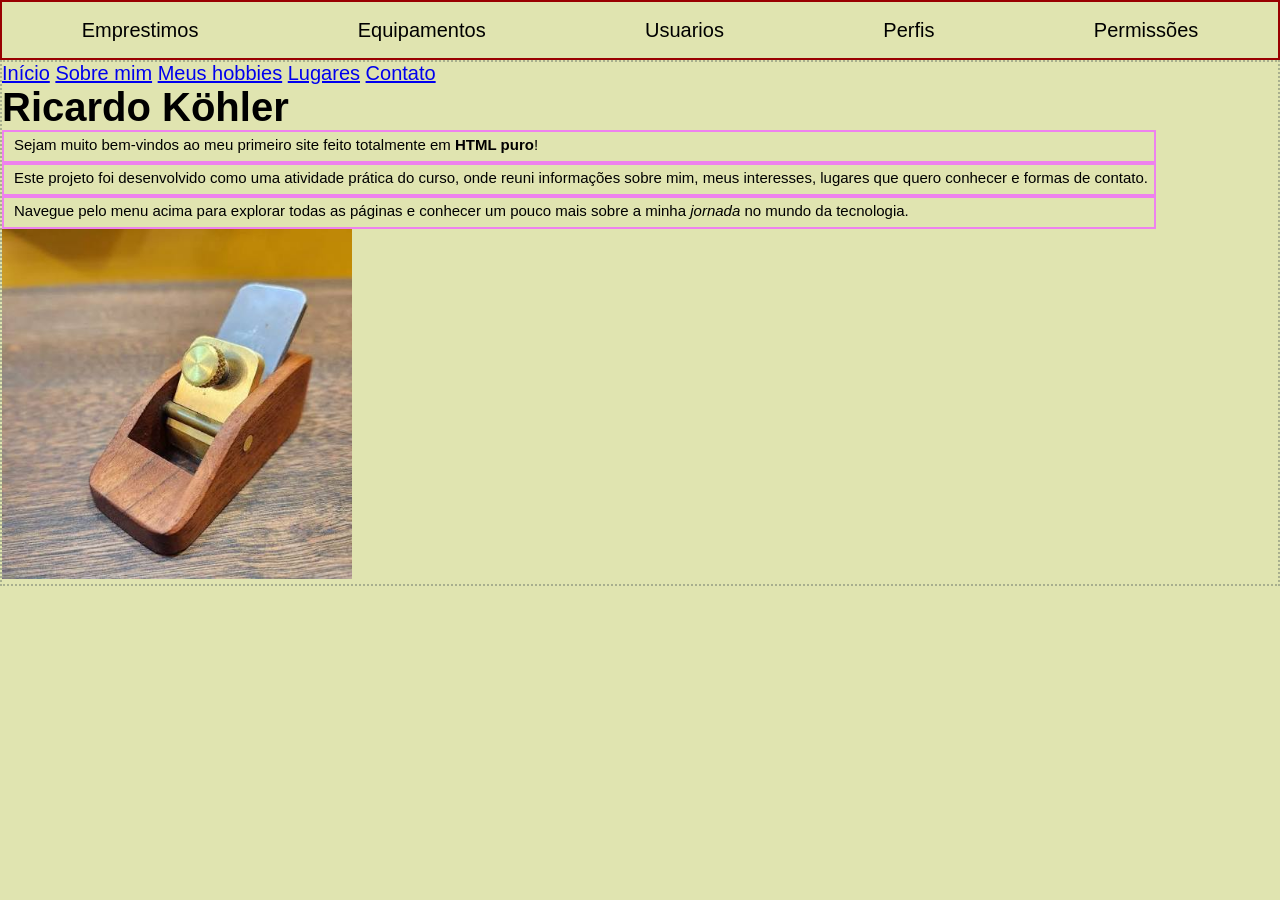
<file: exemplo/index.html>
<!DOCTYPE html>
<html>
<head>    
    <title>Início - Meu Primeiro Site</title>
    <link rel="stylesheet" href="assets/css/style.css">
    <meta name="viewport" content="width=device-width,initial-scale=1.0">
    <meta charset="utf-8">
</head>
<body>
    
    <header>
        <nav>
            <ul class="navbar">
                <li>Emprestimos</li>
                <li>Equipamentos</li>
                <li>Usuarios</li>
                <li>Perfis</li>
                <li>Permissões</li>
            </ul>
        </nav>
    </header>
<div class="container">
        <aside>
        
        <a href="index.html">Início</a>           
        <a href="sobre.html">Sobre mim</a> 
        <a href="hobbies.html">Meus hobbies</a> 
        <a href="lugares.html">Lugares</a> 
        <a href="contato.html">Contato</a>

             
       
    </aside>
    <main>
        
        
        <h1>Ricardo Köhler</h1>
        
        <p>Sejam muito bem-vindos ao meu primeiro site feito totalmente em <strong>HTML puro</strong>!</p>
        
        <p>Este projeto foi desenvolvido como uma atividade prática do curso, onde reuni informações sobre mim, meus interesses, lugares que quero conhecer e formas de contato.</p>
        
        <p>Navegue pelo menu acima para explorar todas as páginas e conhecer um pouco mais sobre a minha <i>jornada</i> no mundo da tecnologia.</p>
        
        <img src="assets/images/images.jpg" alt="Foto de boas-vindas">
    </main>
</div>
</body>
</html>
</file>
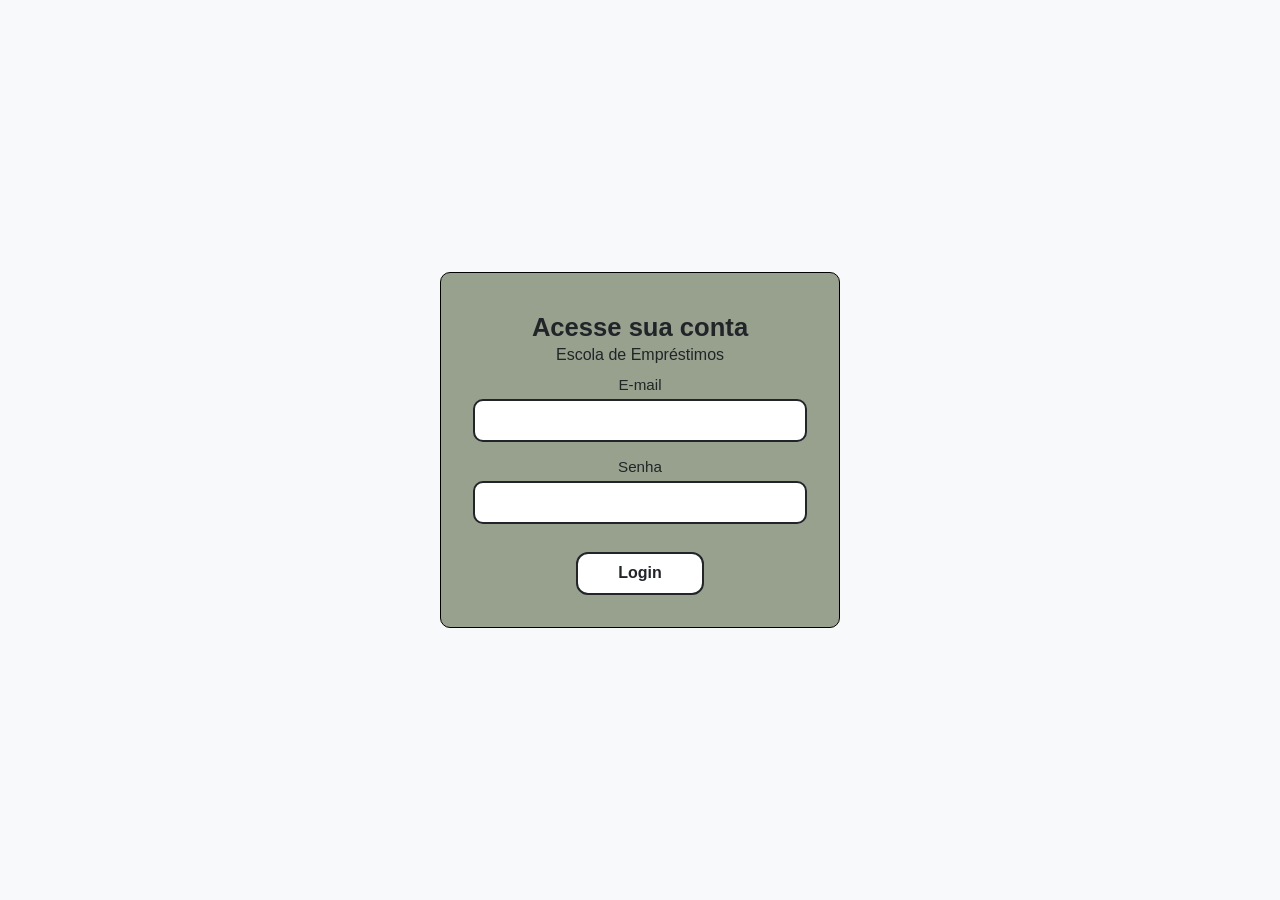
<file: Exercicios/Correcao/index.html>
<!DOCTYPE html>
<html lang='pt-br'>
<head>
    <meta charset='utf-8'>
    <meta name='viewport' content='width=device-width, initial-scale=1'>
    <title>Login</title>
    <link rel='stylesheet' href='main.css'>
</head>
<body class="login-page">
    <main class="container-login">
        <header class="login-header">
            <h1>Acesse sua conta</h1>
            <p>Escola de Empréstimos</p>
        </header>
        <form class="login-form">
            <div class="form-group">
                <label for="">E-mail</label>
                <input type="text"></div>
            <div class="form-group">
                <label for="">Senha</label>
                <input type="text">
            </div>
 
                <button type="button" class="btn-submit">Login</button>

        </form>
    </main>
</body>
</html>
</file>
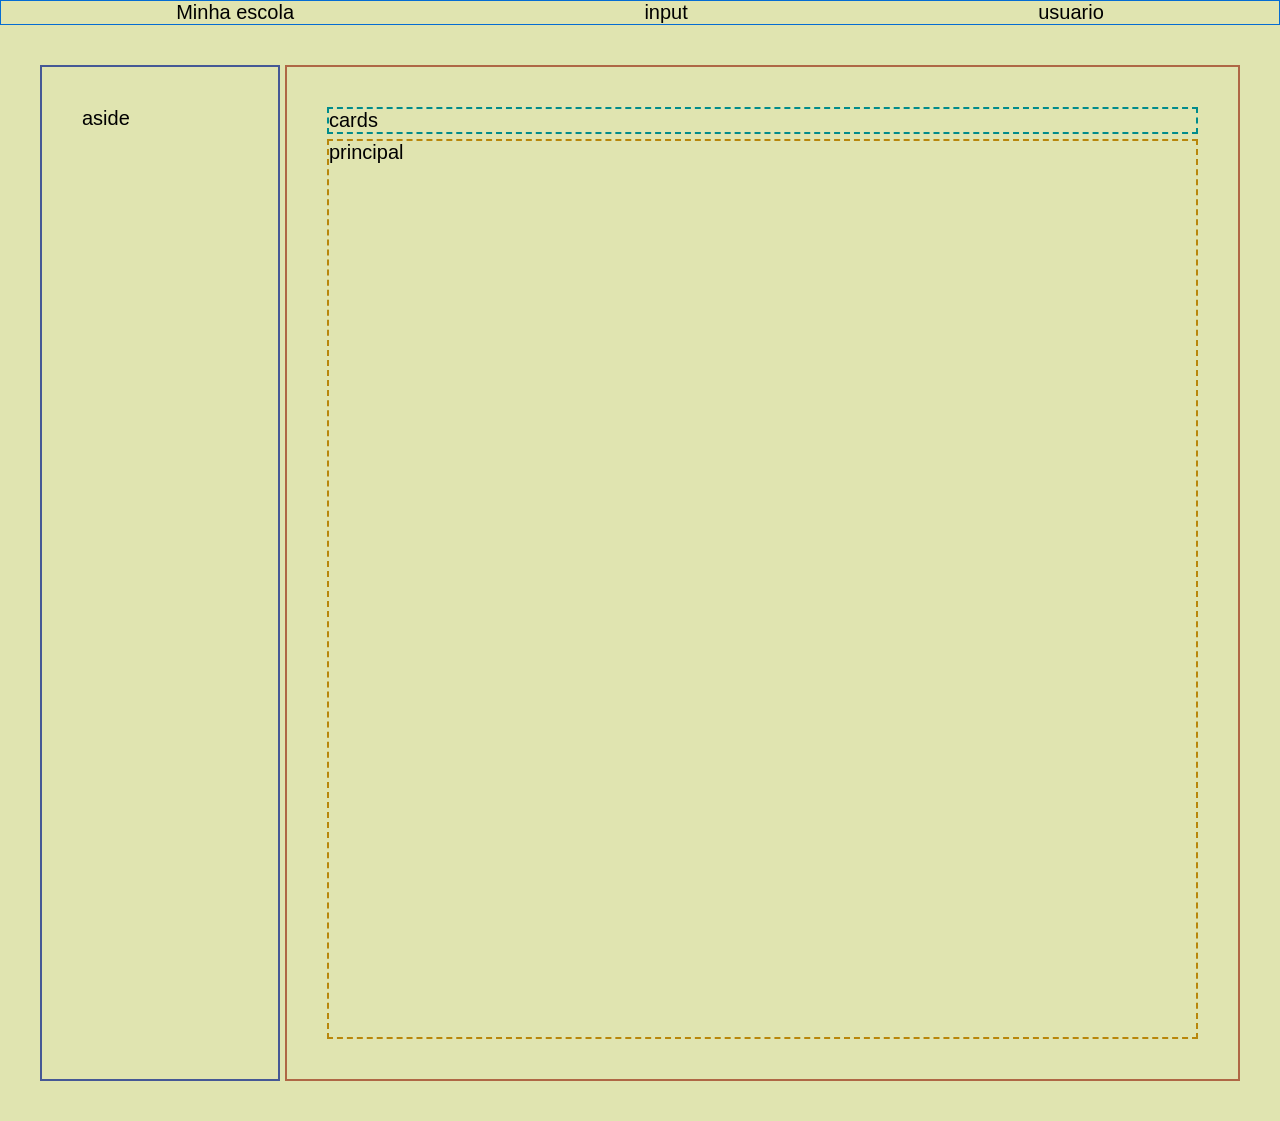
<file: exemplo/dashboard_flexbox.html>
<!DOCTYPE html>
<html lang="pt-br">
<head>
    <meta charset="UTF-8">
    <meta name="viewport" content="width=device-width, initial-scale=1.0">
    <link rel='stylesheet' href='assets/css/style.css'>
    <link rel="stylesheet" href="assets/css/flexbox.css">
    <title>Dashboard</title>
</head>
<body>
    <nav class="top-menu">
        <div class="marca">Minha escola</div>
        <div class="search">input</div>
        <div class="user">usuario</div>
    </nav>
    <div class="dashboard">
        <aside class="lateral">aside</aside>
        <main>
            <div class="cards">cards</div>
            <div class="principal">principal</div>
        </main>
    </div>
</body>
</html>
</file>
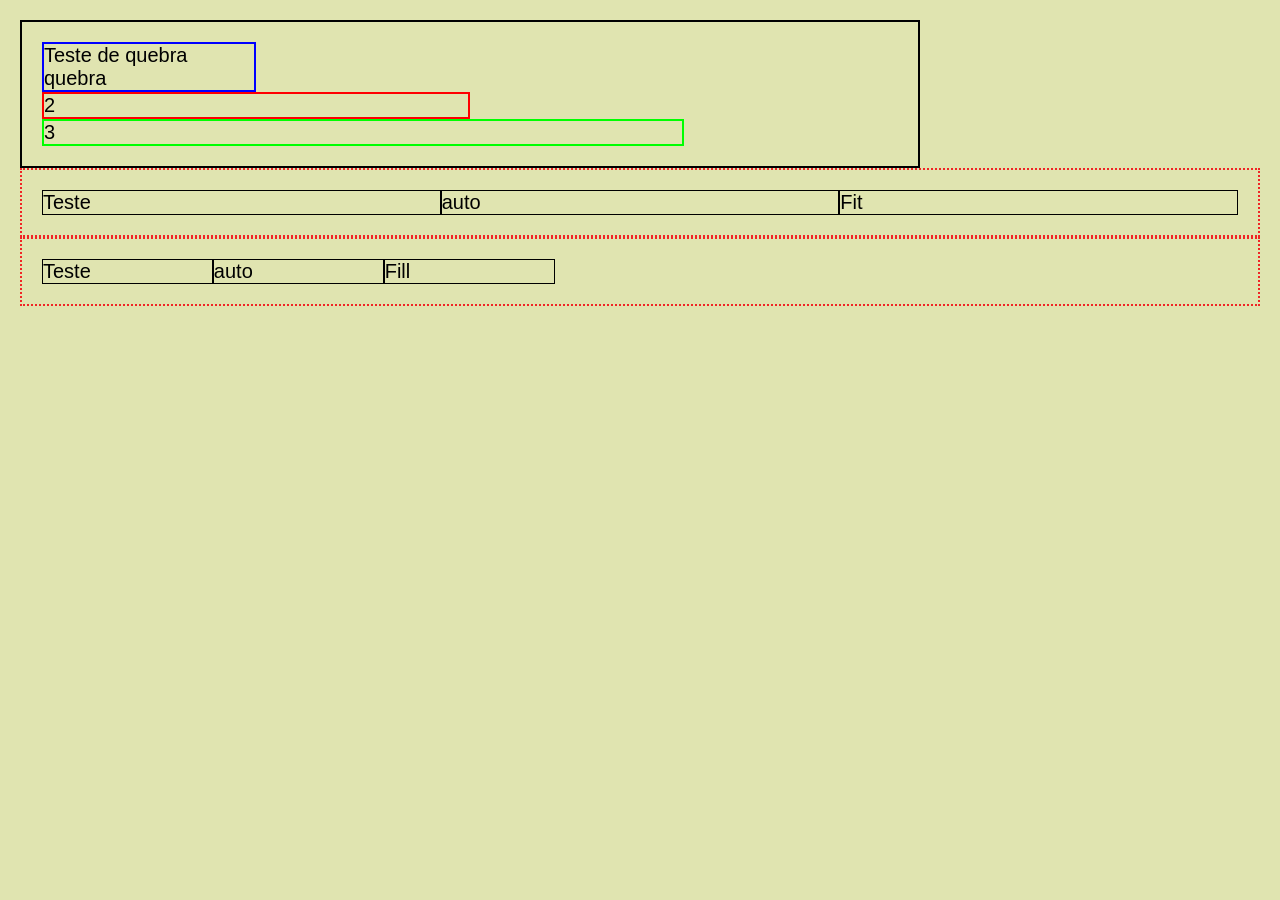
<file: exemplo/dashboard_grid.html>
<!DOCTYPE html>
<html lang="pt-br">
<head>
    <meta charset="UTF-8">
    <meta name="viewport" content="width=device-width, initial-scale=1.0">
    <link rel='stylesheet' href='assets/css/style.css'>
    <link rel="stylesheet" href="assets/css/grid.css">
    <title>Dashboard</title>
</head>
<body>

<div class="container">
    <div class="col-1">
        <span>Teste</span>
        <span>de</span>
        <span>quebra</span> <span>quebra</span>
    </div>
    <div class="col-2">2</div>
    <div class="col-3">3</div>
</div>    

<div class="container-auto-fit">
    <div class="col">Teste</div>
    <div class="col">auto</div>
    <div class="col">Fit</div>
</div>
<div class="container-auto-fill">
    <div class="col">Teste</div>
    <div class="col">auto</div>
    <div class="col">Fill</div>
</div>


<div class="container-grid-area">
    <header class="header"></header>
    <aside class="aside"></aside>
    <section class="cards"></section>
    <main class="main"></main>
    <footer class=" footer"></footer>
</div>
</body>
</html>
</file>
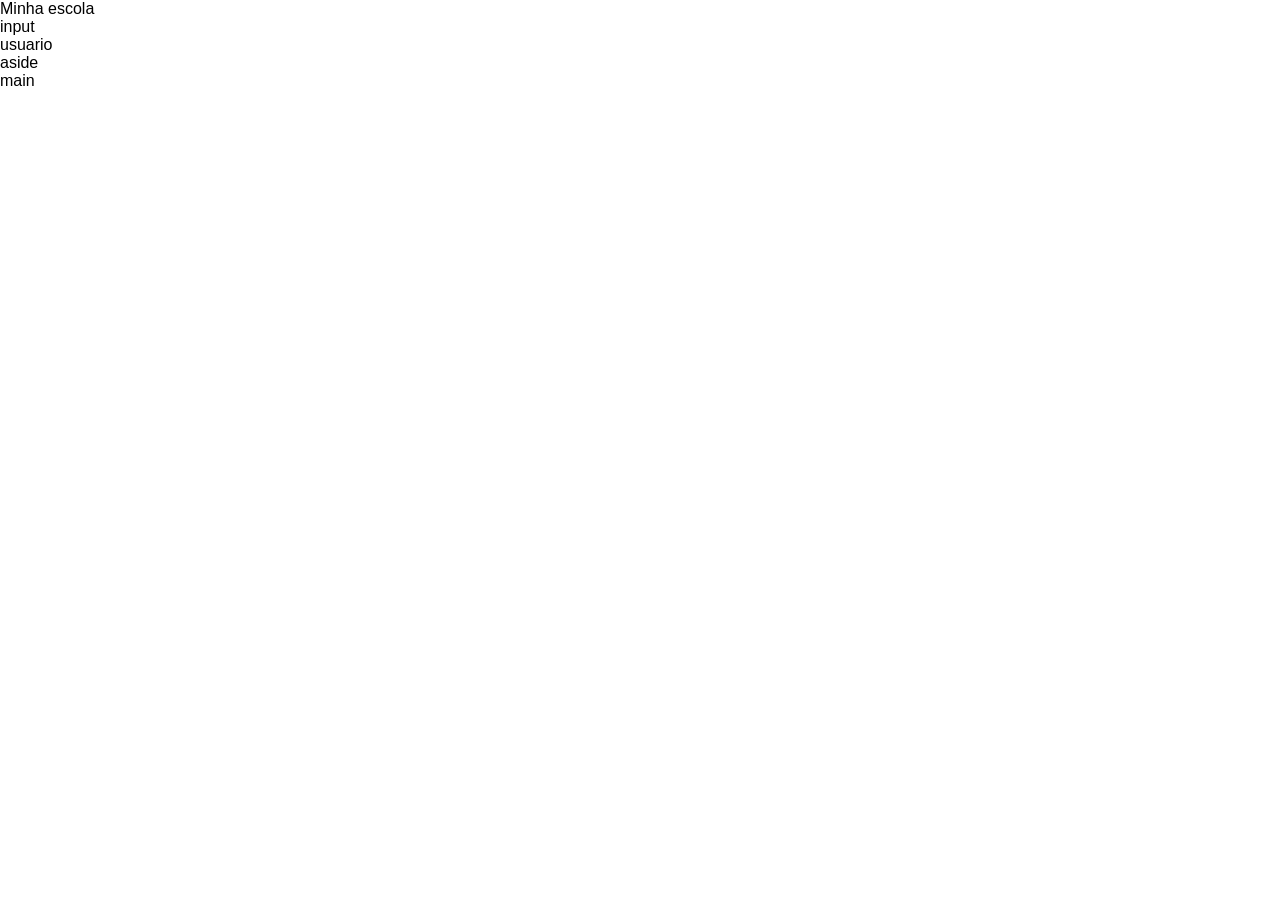
<file: Exercicios/Correcao/dashboard.html>
<!DOCTYPE html>
<html lang="pt-br">
<head>
    <meta charset="UTF-8">
    <meta name="viewport" content="width=device-width, initial-scale=1.0">
    <link rel='stylesheet' href='main.css'>
    <title>Dashboard</title>
</head>
<body>
    <nav class="top-menu">
        <div class="marca">Minha escola</div>
        <div class="search">input</div>
        <div class="user">usuario</div>
    </nav>
    <div class="dashboard">
        <aside class="lateral">aside</aside>
        <main class="principal">main</main>
    </div>
</body>
</html>
</file>
<file: exemplo/assets/css/style.css>
*{
    margin: 0;
    padding: 0;
    box-sizing: border-box;
}
html {
    background-color: rgb(224, 228, 176);
    color: black;
    font-family: Arial, Helvetica, sans-serif;
    font-size: 20px;
}
p{
    padding: 4px 6px 8px 10px;
    font-size: 0.75rem;    
    border:2px violet solid;
}
img{
    width: 350px;
    height: auto;
}
.navbar{
    display: flex;
    flex-direction: row;
    list-style: none;
    align-items: center;
    justify-content: space-around;
    height: 60px;
    border: 2px solid #990000;
}

.container{
    display: flex;
    flex-direction: row;
    flex-wrap: wrap;
    align-items: flex-start;
    justify-content: start;
    border: 2px dotted #1234;
    height: calc(100vh-60px);
}
#main{
    flex: 1;
    min-width: 0;
    border: 1px black solid
}
#aside{
    flex: 0 0 150px;
    margin-top: 10px;
    position: sticky;
    border: 1px rgb(221, 103, 103) solid;
    
}
</file>
<file: Exercicios/Correcao/main.css>
*{
    margin: 0;
    padding: 0;
    box-sizing: border-box;
}
html {

    font-family: Arial, Helvetica, sans-serif;

}
.login-page{
    display: flex;  
    align-items: center;
    justify-content: center;
    min-height: 100vh;
    padding: 10px;
    background-color: #f8f9fa;
    color: #212529;
    padding: 1rem;
}

.container-login{
    border: 1px solid rgb(0, 0, 0);
    border-radius: 10px;
    background-color: rgb(152, 161, 141);
    display: flex;
    flex-direction: column;
    width: 400px;
    padding: 2.5rem 2rem 2rem;
}
.login-header{
    text-align: center;
    margin-bottom: 0.5rem;
}
.login-header h1{
    font-size: 1.6rem;
    margin-bottom: 0.25rem;
}
.login-header p{   
    font-size: 1rem;
    margin: 0.2rem;
}

.login-form{
    display: flex;
    width: 100%;
    flex-direction: column;
    gap:1rem;
}
.form-group {
    display: flex;
    flex-direction: column;
    gap: 0.4rem;
}
.form-group label {
    font-size: 0.95rem;
    font-weight: 500;
    text-align: center;
}
.form-group input {
    width: 100%;
    padding: 0.65rem 0.85rem;
    font-size: 1rem;
    border: 2px solid #212529;
    border-radius: 10px;
    outline: none;
    background-color: #ffffff;
    transition: border-color 0.2s, box-shadow 0.2s;
}
/* Botão de envio */
.btn-submit {
    align-self: center;
    margin-top: 0.75rem;
    padding: 0.65rem 2.5rem; 
    font-size: 1rem;
    font-weight: 600;
    color: #212529;
    background-color: #ffffff;
    border: 2px solid #212529;
    border-radius: 12px;
    cursor: pointer;

}
.btn-submit:hover {
    background-color: #056cd3;
    color: #ffffff;
}
</file>
<file: exemplo/assets/css/flexbox.css>
/* Dashboard */
.top-menu{
    display: flex;
    align-items: center;
    justify-content: space-around;
    border: 1px solid #056cd3;
}
.dashboard{
    display: flex;
    justify-content: space-around;
    min-height: 95vh;
    padding: 2rem;
    gap:5px;
}
.dashboard>aside{
    flex: 0 1 240px;
    border: 2px solid #455895;
    padding: 2rem;
}
.dashboard>main{
    flex: 1;
    border: 2px solid #af6745;
    padding: 2rem;    
    display: flex;
    flex-flow: column wrap;
    gap: 5px;
}
.cards{
    border: 2px dashed darkcyan;
    
}
.principal{
    border: 2px dashed darkgoldenrod;
    height: 100vh;}
</file>
<file: exemplo/assets/css/grid.css>
.col-1{
    border: 2px rgb(0, 0, 255) solid;
    grid-column: 1/2;
}
.col-2{
    border: 2px rgb(255, 0, 0) solid;
    grid-column: 1/3;
}
.col-3{
    border: 2px rgb(0, 255, 0) solid;
    grid-column: 1/4;
}
.col{
    border:1px solid black;
    gap: 10px;
}
body{padding: 1rem;}
.container{
    display: grid;
    padding: 1rem;
    max-width: 900px;
    
    border: 2px solid rgb(0,0,0);
    grid-template-columns: repeat(4,1fr);
}
.container-auto-fit{
    display: grid;
    padding: 1rem;
     
    border: 2px dotted rgb(240, 37, 37);
    grid-template-columns: repeat(auto-fit,minmax(150px,1fr));
    justify-content: center;
    align-content: center;
}
.container-auto-fill{
    display: grid;
    padding: 1rem;
     
    border: 2px dotted rgb(240, 37, 37);
    grid-template-columns: repeat(auto-fill,minmax(150px,1fr));
}
.container-grid-area{
    display: grid;
    grid-template-columns: 200px 1fr;
    grid-template-rows: 60px auto .9fr 40px;  
    grid-template-areas: 
    "header header"
    "aside stats"
    "aside main"
    "footer footer";
    min-height: 60vh;
    gap: 0;
}
.footer{
    grid-area: footer;
}
</file>
